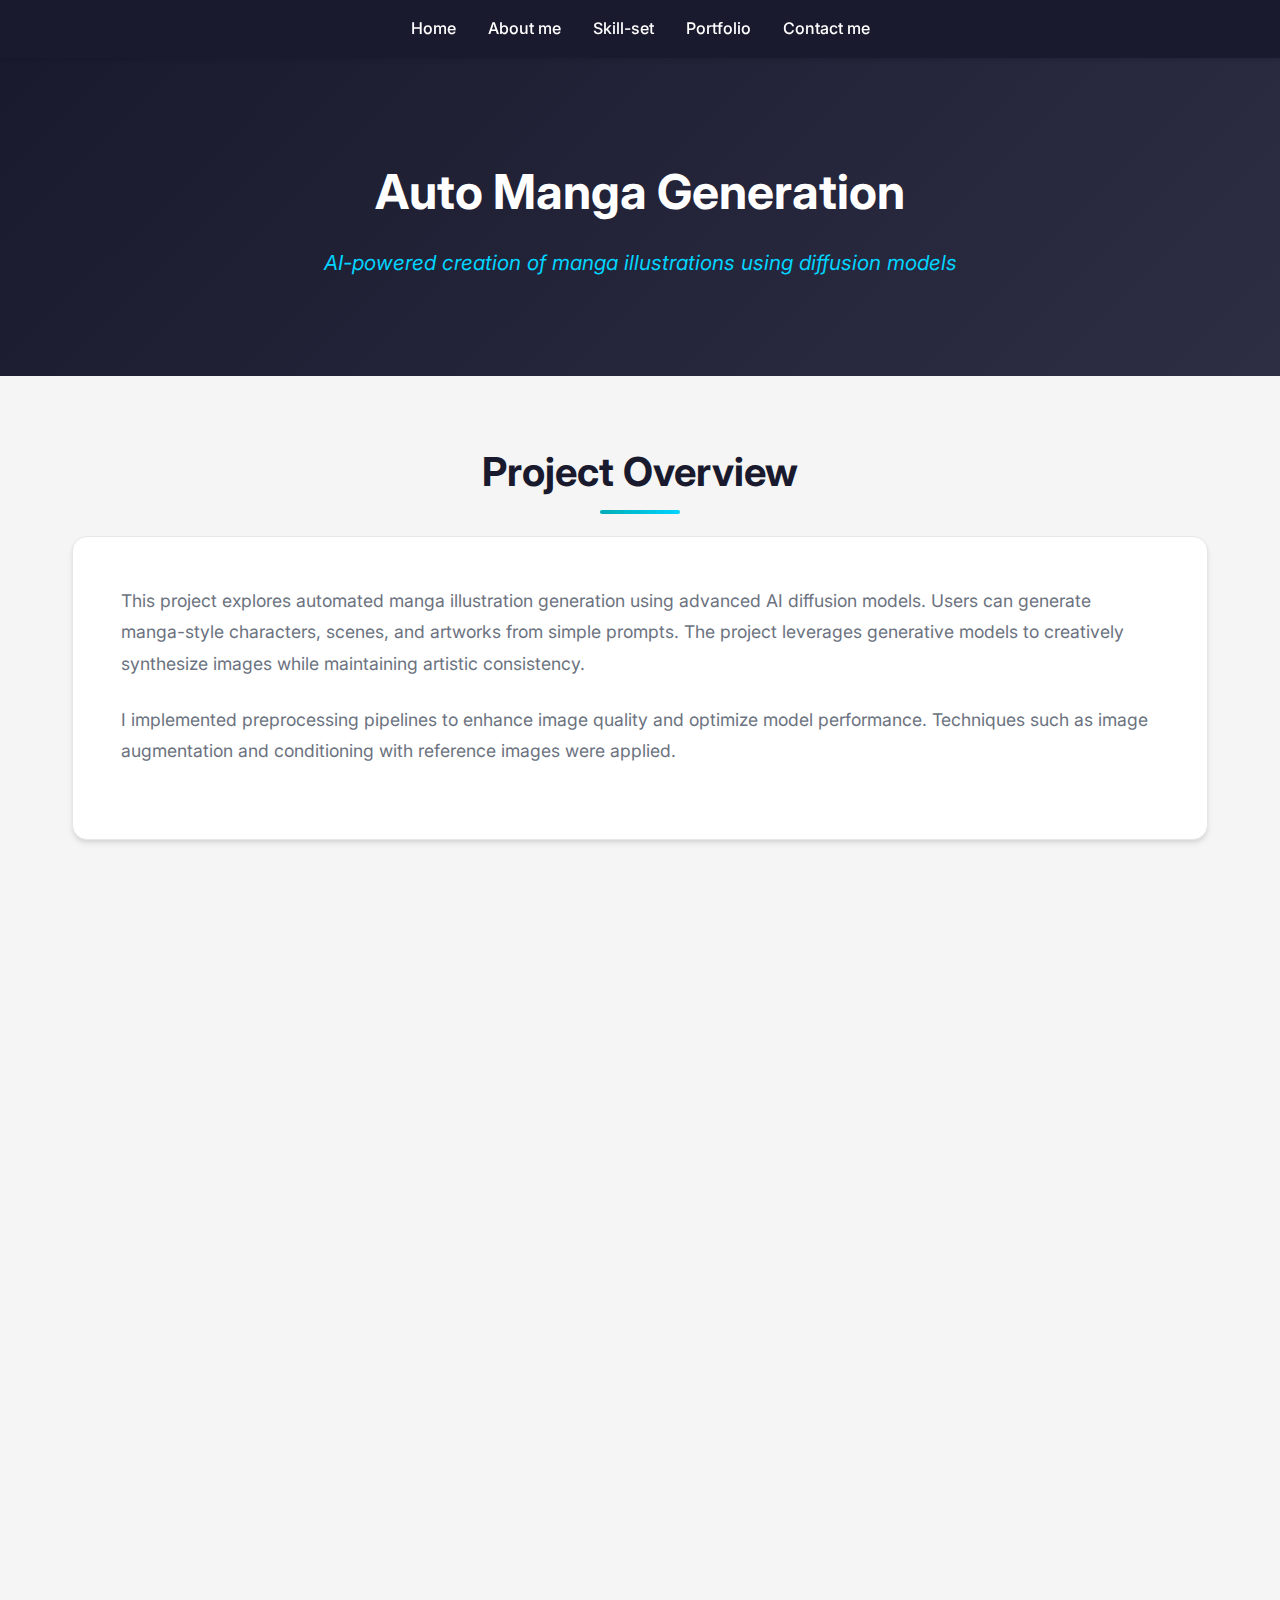
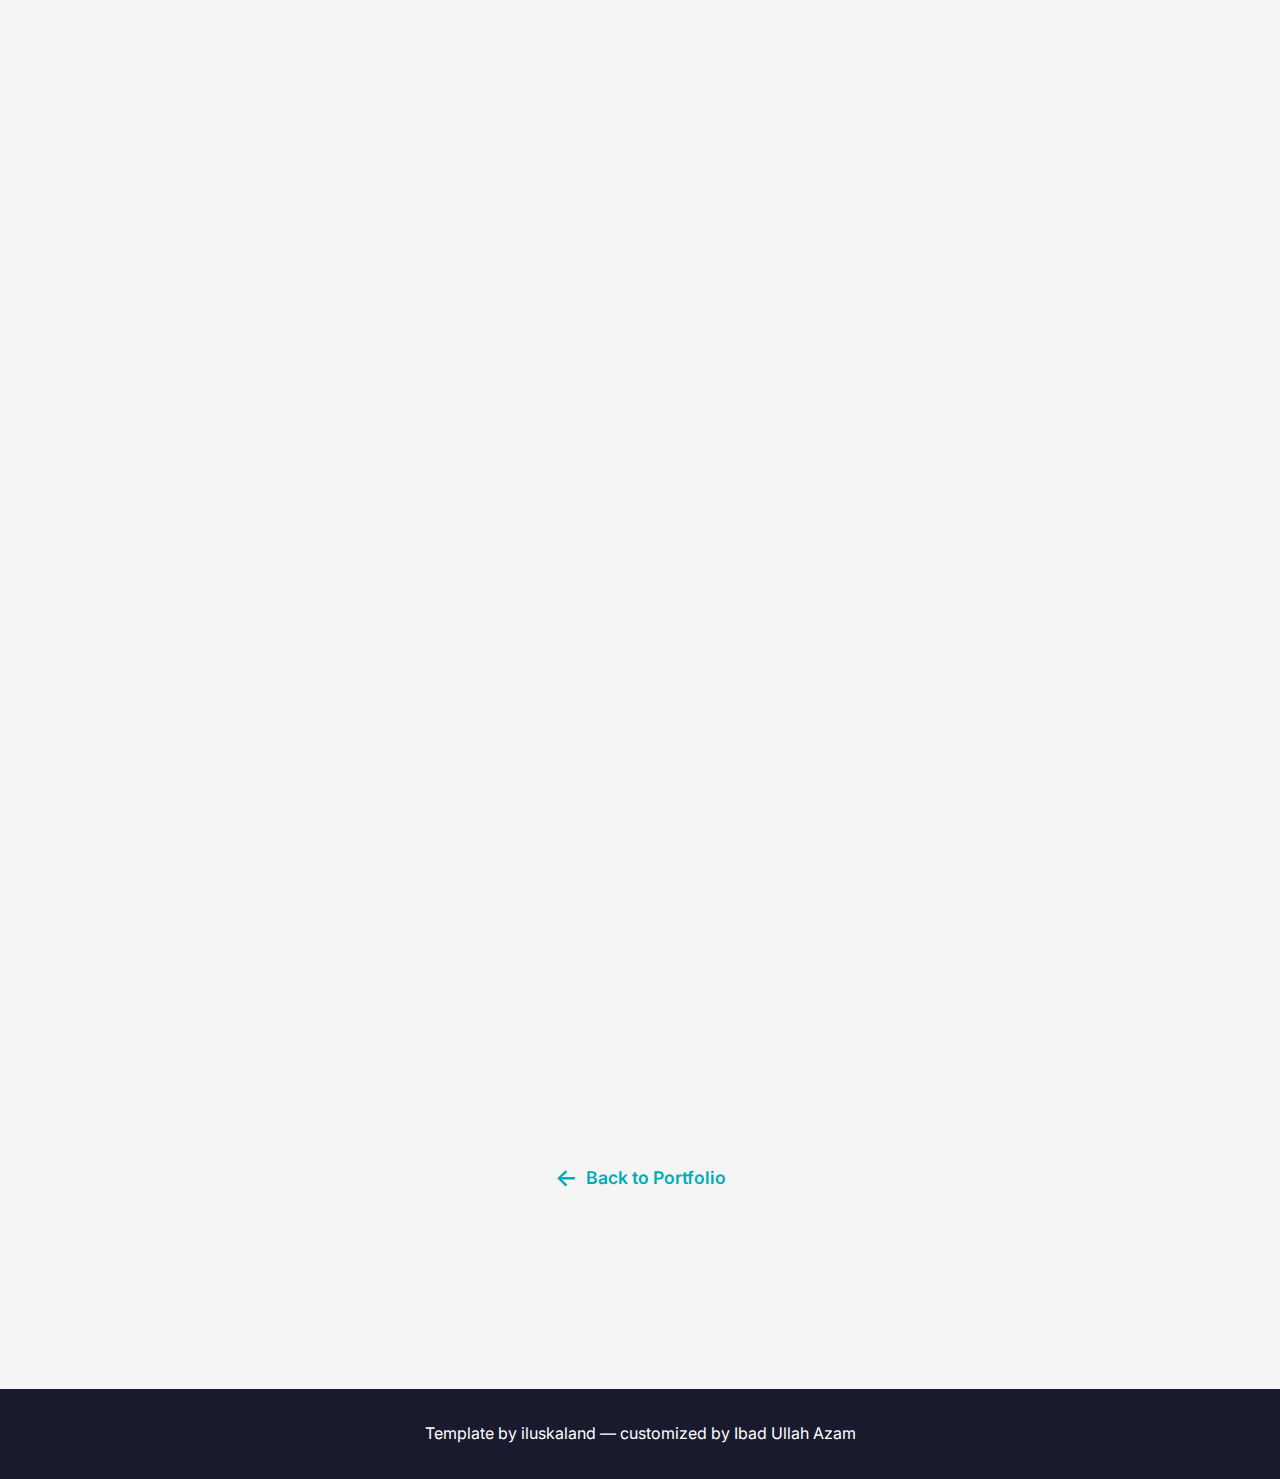
<file: project3.html>
<!DOCTYPE html>
<html lang="en">
<head>
    <meta charset="UTF-8">
    <meta name="viewport" content="width=device-width, initial-scale=1.0">
    <meta name="description" content="Auto Manga Generation using AI and diffusion models for creative illustration.">
    <meta name="keywords" content="Manga Generation, Diffusion Models, AI Art, Image Synthesis, Deep Learning">
    <meta name="author" content="Ibad Ullah Azam">
    <title>Auto Manga Generation - Ibad Ullah Azam</title>
    <link rel="preconnect" href="https://fonts.googleapis.com">
    <link rel="preconnect" href="https://fonts.gstatic.com" crossorigin>
    <link href="https://fonts.googleapis.com/css2?family=Inter:wght@300;400;500;600;700&family=Fira+Code:wght@400;500&display=swap" rel="stylesheet">
    <style>
        * {
            margin: 0;
            padding: 0;
            box-sizing: border-box;
        }

        :root {
            --primary-dark: #1a1a2e;
            --primary-grey: #2d2d44;
            --accent-blue: #00adb5;
            --accent-cyan: #00d4ff;
            --light-grey: #f5f5f5;
            --text-dark: #1a1a2e;
            --text-light: #6b7280;
            --border-color: #e5e7eb;
            --card-shadow: 0 4px 6px -1px rgba(0, 0, 0, 0.1), 0 2px 4px -1px rgba(0, 0, 0, 0.06);
            --card-shadow-hover: 0 20px 25px -5px rgba(0, 0, 0, 0.1), 0 10px 10px -5px rgba(0, 0, 0, 0.04);
        }

        body {
            font-family: 'Inter', sans-serif;
            line-height: 1.6;
            color: var(--text-dark);
            background: var(--light-grey);
        }

        /* Navigation */
        nav {
            background: var(--primary-dark);
            padding: 1rem 0;
            position: sticky;
            top: 0;
            z-index: 1000;
            box-shadow: 0 2px 4px rgba(0,0,0,0.1);
        }

        .main-nav {
            list-style: none;
            display: flex;
            justify-content: center;
            align-items: center;
            gap: 2rem;
            max-width: 1200px;
            margin: 0 auto;
            padding: 0 2rem;
        }

        .main-nav a {
            color: white;
            text-decoration: none;
            font-weight: 500;
            transition: all 0.3s ease;
            position: relative;
            padding: 0.5rem 0;
        }

        .main-nav a::after {
            content: '';
            position: absolute;
            bottom: 0;
            left: 0;
            width: 0;
            height: 2px;
            background: var(--accent-cyan);
            transition: width 0.3s ease;
        }

        .main-nav a:hover::after {
            width: 100%;
        }

        .main-nav a:hover {
            color: var(--accent-cyan);
        }

        .toggle, #drop {
            display: none;
        }

        /* Hero Section */
        .hero {
            background: linear-gradient(135deg, var(--primary-dark), var(--primary-grey));
            color: white;
            padding: 6rem 2rem;
            text-align: center;
        }

        .hero h2 {
            font-size: 3rem;
            font-weight: 700;
            margin-bottom: 1rem;
            color: white;
        }

        .hero p {
            font-size: 1.3rem;
            color: var(--accent-cyan);
            font-style: italic;
        }

        /* Container */
        .container {
            max-width: 1200px;
            margin: 0 auto;
            padding: 4rem 2rem;
        }

        /* Section */
        .section {
            margin-bottom: 4rem;
        }

        .section h3 {
            font-size: 2.5rem;
            font-weight: 700;
            color: var(--primary-dark);
            text-align: center;
            margin-bottom: 2rem;
            position: relative;
            display: inline-block;
            width: 100%;
        }

        .section h3::after {
            content: '';
            position: absolute;
            bottom: -10px;
            left: 50%;
            transform: translateX(-50%);
            width: 80px;
            height: 4px;
            background: linear-gradient(90deg, var(--accent-blue), var(--accent-cyan));
            border-radius: 2px;
        }

        /* Content Box */
        .content-box {
            background: white;
            padding: 3rem;
            border-radius: 15px;
            box-shadow: var(--card-shadow);
            margin-bottom: 2rem;
            transition: all 0.3s ease;
            border: 1px solid var(--border-color);
        }

        .content-box:hover {
            box-shadow: var(--card-shadow-hover);
            transform: translateY(-5px);
        }

        .content-box p {
            color: var(--text-light);
            font-size: 1.1rem;
            line-height: 1.8;
            margin-bottom: 1.5rem;
        }

        .content-box .highlight {
            color: var(--accent-blue);
            font-weight: 600;
        }

        /* Feature Grid */
        .feature-grid {
            display: grid;
            grid-template-columns: repeat(2, 1fr);
            gap: 2rem;
            margin-top: 3rem;
        }

        .feature-card {
            background: white;
            padding: 2.5rem;
            border-radius: 12px;
            box-shadow: var(--card-shadow);
            transition: all 0.3s ease;
            border: 1px solid var(--border-color);
        }

        .feature-card:hover {
            transform: translateY(-10px);
            box-shadow: var(--card-shadow-hover);
            border-color: var(--accent-blue);
        }

        .feature-card h4 {
            font-size: 1.5rem;
            font-weight: 600;
            color: var(--primary-dark);
            margin-bottom: 1.5rem;
            text-align: center;
        }

        .feature-card ul {
            list-style: none;
        }

        .feature-card li {
            color: var(--text-light);
            padding: 0.8rem 0;
            padding-left: 2rem;
            position: relative;
        }

        .feature-card li::before {
            content: '▹';
            position: absolute;
            left: 0;
            color: var(--accent-cyan);
            font-size: 1.5rem;
            font-weight: bold;
        }

        /* Key Features List */
        .features-list {
            background: white;
            padding: 3rem;
            border-radius: 15px;
            box-shadow: var(--card-shadow);
            margin: 2rem 0;
        }

        .features-list ul {
            list-style: none;
            display: grid;
            grid-template-columns: repeat(2, 1fr);
            gap: 1.5rem;
            margin-top: 2rem;
        }

        .features-list li {
            padding: 1rem;
            background: var(--light-grey);
            border-radius: 8px;
            border-left: 4px solid var(--accent-blue);
            color: var(--text-dark);
            transition: all 0.3s ease;
            font-weight: 500;
        }

        .features-list li:hover {
            background: white;
            border-left-color: var(--accent-cyan);
            transform: translateX(10px);
            box-shadow: var(--card-shadow);
        }

        .github-link {
            display: inline-block;
            margin-top: 2rem;
            padding: 1rem 2.5rem;
            background: var(--primary-dark);
            color: white;
            text-decoration: none;
            border-radius: 8px;
            font-weight: 600;
            transition: all 0.3s ease;
        }

        .github-link:hover {
            background: var(--accent-blue);
            transform: translateY(-3px);
            box-shadow: 0 10px 20px rgba(0, 173, 181, 0.3);
        }

        /* Learning Section */
        .learning-section {
            background: linear-gradient(135deg, var(--primary-dark), var(--primary-grey));
            color: white;
            padding: 4rem;
            border-radius: 15px;
            box-shadow: var(--card-shadow-hover);
            margin: 4rem 0;
        }

        .learning-section h3 {
            color: white;
            margin-bottom: 2rem;
        }

        .learning-section h3::after {
            background: linear-gradient(90deg, var(--accent-cyan), var(--accent-blue));
        }

        .learning-section ul {
            list-style: none;
        }

        .learning-section li {
            padding: 1rem 0;
            padding-left: 2.5rem;
            position: relative;
            font-size: 1.1rem;
            color: rgba(255, 255, 255, 0.9);
        }

        .learning-section li::before {
            content: '✓';
            position: absolute;
            left: 0;
            color: var(--accent-cyan);
            font-size: 1.5rem;
            font-weight: bold;
        }

        .learning-section .highlight {
            color: var(--accent-cyan);
            font-weight: 600;
        }

        /* Back Link */
        .back-link {
            display: inline-flex;
            align-items: center;
            gap: 0.5rem;
            color: var(--accent-blue);
            text-decoration: none;
            font-weight: 600;
            font-size: 1.1rem;
            transition: all 0.3s ease;
            margin: 2rem 0;
        }

        .back-link::before {
            content: '←';
            font-size: 1.5rem;
            transition: transform 0.3s ease;
        }

        .back-link:hover {
            color: var(--accent-cyan);
        }

        .back-link:hover::before {
            transform: translateX(-5px);
        }

        /* Footer */
        footer {
            background: var(--primary-dark);
            color: white;
            text-align: center;
            padding: 2rem;
            margin-top: 6rem;
        }

        /* Responsive */
        @media (max-width: 968px) {
            .feature-grid {
                grid-template-columns: 1fr;
            }

            .features-list ul {
                grid-template-columns: 1fr;
            }

            .hero h2 {
                font-size: 2rem;
            }

            .content-box {
                padding: 2rem;
            }
        }

        @media (max-width: 768px) {
            .main-nav {
                display: none;
                flex-direction: column;
                width: 100%;
                background: var(--primary-dark);
                position: absolute;
                top: 100%;
                left: 0;
                padding: 1rem;
            }

            #drop:checked ~ .main-nav {
                display: flex;
            }

            .toggle {
                display: block;
                position: absolute;
                right: 1rem;
                top: 1rem;
                cursor: pointer;
            }

            .nav-icon,
            .nav-icon::before,
            .nav-icon::after {
                width: 30px;
                height: 3px;
                background: white;
                display: block;
                transition: 0.3s;
                position: relative;
            }

            .nav-icon::before,
            .nav-icon::after {
                content: '';
                position: absolute;
            }

            .nav-icon::before {
                transform: translateY(-8px);
            }

            .nav-icon::after {
                transform: translateY(8px);
            }

            .hero {
                padding: 4rem 1rem;
            }

            .section h3 {
                font-size: 2rem;
            }

            .learning-section {
                padding: 2rem;
            }
        }

        /* Smooth scroll */
        html {
            scroll-behavior: smooth;
        }

        /* Fade in animation */
        .fade-in {
            opacity: 0;
            transform: translateY(30px);
            animation: fadeInUp 0.8s ease forwards;
        }

        @keyframes fadeInUp {
            to {
                opacity: 1;
                transform: translateY(0);
            }
        }

        .delay-1 { animation-delay: 0.2s; }
        .delay-2 { animation-delay: 0.4s; }
        .delay-3 { animation-delay: 0.6s; }
        .delay-4 { animation-delay: 0.8s; }
    </style>
</head>

<body>
    <!-- Navigation -->
    <nav>
        <label for="drop" class="toggle">
            <span class="nav-icon"></span>
        </label>
        <input type="checkbox" id="drop">
        <ul class="main-nav">
            <li><a href="index.html">Home</a></li>
            <li><a href="about-me.html">About me</a></li>
            <li><a href="skill-set.html">Skill-set</a></li>
            <li><a href="portfolio.html">Portfolio</a></li>
            <li><a href="index.html#contact-me">Contact me</a></li>
        </ul>
    </nav>

    <!-- Hero Section -->
    <div class="hero">
        <h2>Auto Manga Generation</h2>
        <p>AI-powered creation of manga illustrations using diffusion models</p>
    </div>

    <!-- Main Container -->
    <div class="container">
        <!-- Project Overview -->
        <section class="section fade-in">
            <h3>Project Overview</h3>
            <div class="content-box">
                <p>
                    This project explores automated manga illustration generation using advanced AI diffusion models.
                    Users can generate manga-style characters, scenes, and artworks from simple prompts.
                    The project leverages generative models to creatively synthesize images while maintaining artistic consistency.
                </p>
                <p>
                    I implemented preprocessing pipelines to enhance image quality and optimize model performance.
                    Techniques such as image augmentation and conditioning with reference images were applied.
                </p>
            </div>
        </section>

        <!-- Key Features -->
        <section class="section fade-in delay-1">
            <h3>Key Features</h3>
            <div class="features-list">
                <p style="color: var(--text-light); font-size: 1.1rem; margin-bottom: 1rem;">
                    The project includes:
                </p>
                <ul>
                    <li>Manga-style image generation from textual prompts</li>
                    <li>Image preprocessing and augmentation</li>
                    <li>Fine-tuning diffusion models for creative outputs</li>
                    <li>Batch generation pipeline for multiple images</li>
                    <li>High-quality output suitable for illustration projects</li>
                </ul>
                <div style="text-align: center;">
                    <a href="https://github.com/ibadullahazam/Auto-Manga-Generation" target="_blank" class="github-link">
                        Explore on GitHub
                    </a>
                </div>
            </div>
        </section>

        <!-- Technologies and Highlights -->
        <section class="section fade-in delay-2">
            <div class="feature-grid">
                <div class="feature-card">
                    <h4>Technologies Used</h4>
                    <ul>
                        <li>Python</li>
                        <li>PyTorch</li>
                        <li>Diffusion Models</li>
                        <li>OpenCV</li>
                        <li>Image Augmentation</li>
                        <li>AI Art Generation</li>
                    </ul>
                </div>
                <div class="feature-card">
                    <h4>Project Highlights</h4>
                    <ul>
                        <li>Creative manga-style generation</li>
                        <li>Automated image pipelines</li>
                        <li>High-resolution outputs</li>
                        <li>Customizable via prompts</li>
                        <li>Integration of AI-generated art into projects</li>
                    </ul>
                </div>
            </div>
        </section>

        <!-- What I Learned -->
        <section class="section fade-in delay-3">
            <div class="learning-section">
                <h3>What I Learned</h3>
                <ul>
                    <li><span class="highlight">Working with diffusion models for image synthesis</span></li>
                    <li>Preprocessing and augmenting images for generative tasks</li>
                    <li>Optimizing deep learning pipelines for creative AI</li>
                    <li>Fine-tuning AI models for artistic style consistency</li>
                    <li>Generating high-quality AI art suitable for portfolios and publications</li>
                    <li>Integrating AI-generated assets into practical projects</li>
                </ul>
            </div>
        </section>

        <!-- Back Link -->
        <div style="text-align: center;">
            <a href="portfolio.html" class="back-link">Back to Portfolio</a>
        </div>
    </div>

    <!-- Footer -->
    <footer>Template by iluskaland — customized by Ibad Ullah Azam</footer>

    <script>
        // Fade in animation on scroll
        const fadeElements = document.querySelectorAll('.fade-in');
        const fadeObserver = new IntersectionObserver((entries) => {
            entries.forEach(entry => {
                if (entry.isIntersecting) {
                    entry.target.style.opacity = '1';
                    entry.target.style.transform = 'translateY(0)';
                }
            });
        }, { threshold: 0.1 });

        fadeElements.forEach(el => fadeObserver.observe(el));
    </script>
</body>
</html>

</html>
</file>
